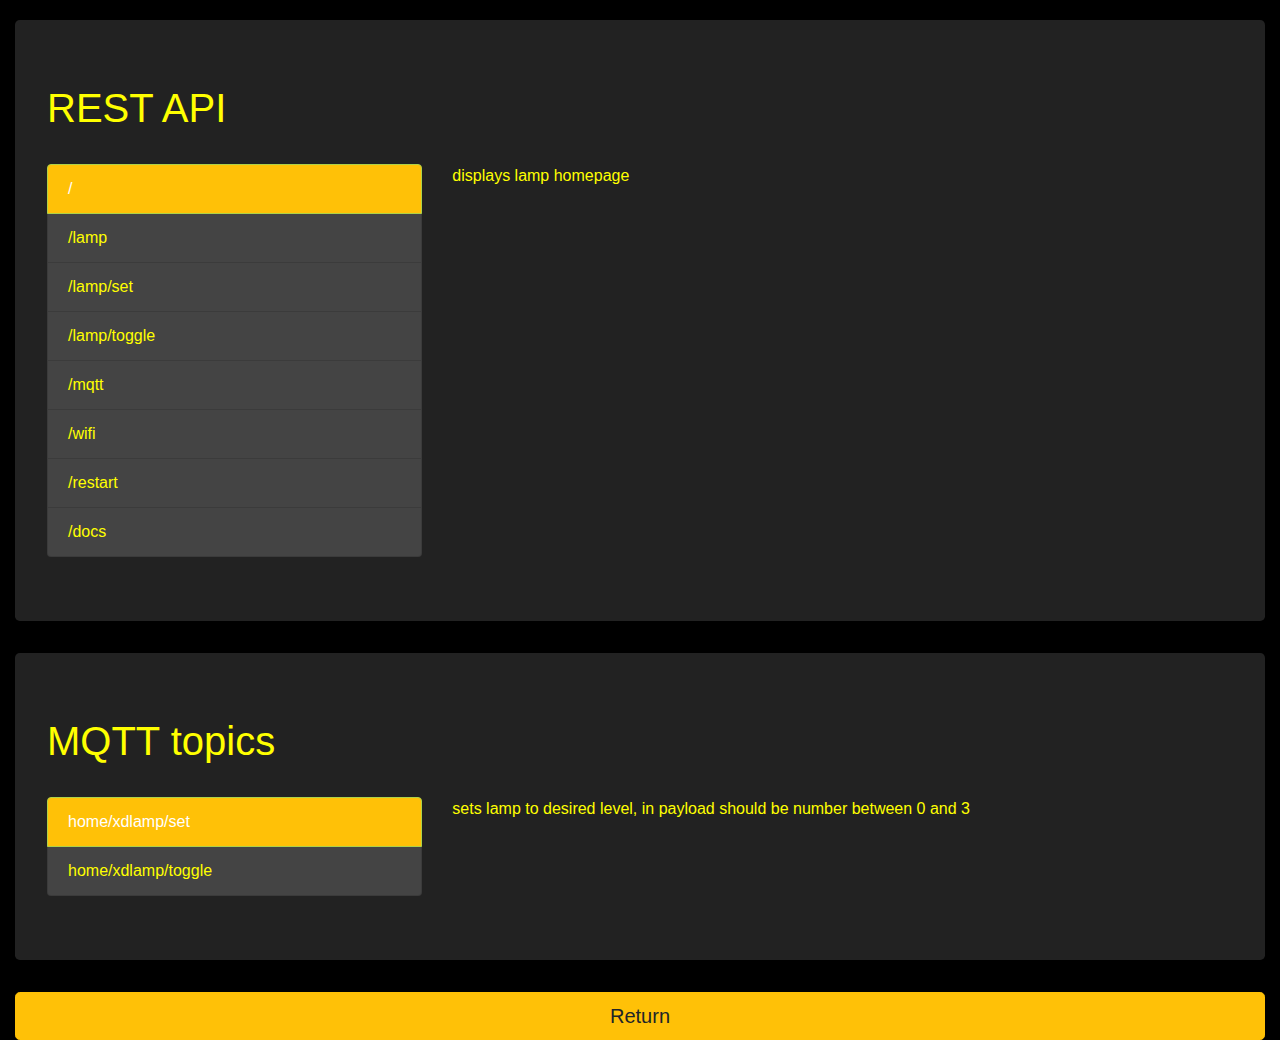
<file: docs.html>
<!DOCTYPE html>
<html lang="en">
<head>
  <meta charset="utf-8">
  <meta name="viewport" content="width=device-width, initial-scale=1, shrink-to-fit=no">

  <link rel="stylesheet" href="https://maxcdn.bootstrapcdn.com/bootstrap/4.0.0/css/bootstrap.min.css" integrity="sha384-Gn5384xqQ1aoWXA+058RXPxPg6fy4IWvTNh0E263XmFcJlSAwiGgFAW/dAiS6JXm" crossorigin="anonymous">
  <link href='http://fonts.googleapis.com/css?family=Cookie' rel='stylesheet' type='text/css'>
  <style>
  body {
    background: #000;
  }
  .list-group-item {
    background: #444;
    color: #ff0;
  }
  .list-group-item.active {
    background-color: #ffc107;
    border-color: #aed248;
    color: #fff;
  }

  .jumbotron {
    margin-top:20px;
    background-color: #222222;
    border-color: #aed248;
    color: #ff0;
  }
  </style>
  <link rel="icon" type="image/png" href="https://image.ibb.co/fxD5An/favicon2.png">

  <title>Docs</title>
</head>

<body>
  <main class="container-fluid">
    <div class="jumbotron">
      <h1>REST API</h1><br>
      <div class="row">
        <div class="col-4">
          <div class="list-group" id="list-tab-api" role="tablist">
            <a class="list-group-item list-group-item-action active" id="list-home-list" data-toggle="list" href="#list-/" role="tab" aria-controls="home">/</a>
            <a class="list-group-item list-group-item-action" id="list-profile-list" data-toggle="list" href="#list-/lamp" role="tab" aria-controls="profile">/lamp</a>
            <a class="list-group-item list-group-item-action" id="list-messages-list" data-toggle="list" href="#list-/lamp/set" role="tab" aria-controls="messages">/lamp/set</a>
            <a class="list-group-item list-group-item-action" id="list-settings-list" data-toggle="list" href="#list-/lamp/toggle" role="tab" aria-controls="settings">/lamp/toggle</a>
            <a class="list-group-item list-group-item-action" id="list-home-list" data-toggle="list" href="#list-/mqtt" role="tab" aria-controls="home">/mqtt</a>
            <a class="list-group-item list-group-item-action" id="list-profile-list" data-toggle="list" href="#list-/wifi" role="tab" aria-controls="profile">/wifi</a>
            <a class="list-group-item list-group-item-action" id="list-messages-list" data-toggle="list" href="#list-/restart" role="tab" aria-controls="messages">/restart</a>
            <a class="list-group-item list-group-item-action" id="list-settings-list" data-toggle="list" href="#list-/docs" role="tab" aria-controls="settings">/docs</a>
          </div>
        </div>
        <div class="col-8">
          <div class="tab-content" id="nav-tabContent-api">
            <div class="tab-pane fade show active" id="list-/" role="tabpanel" aria-labelledby="list-home-list">displays lamp homepage</div>
            <div class="tab-pane fade" id="list-/lamp" role="tabpanel" aria-labelledby="list-profile-list">returns json object with status and level property, where level is current lamp level</div>
            <div class="tab-pane fade" id="list-/lamp/set" role="tabpanel" aria-labelledby="list-messages-list">when arg "level" provided, sets lamp to desired level, level has to be integer with value <0, 3></div>
            <div class="tab-pane fade" id="list-/lamp/toggle" role="tabpanel" aria-labelledby="list-settings-list">levels up lamp, when level excedes 3 then cycles to 0</div>
            <div class="tab-pane fade" id="list-/mqtt" role="tabpanel" aria-labelledby="list-home-list">when arg "mqtt_host" provided, sets mqtt hostname. Hostname has to be no longer than 64 characters. If hostname is set to empty string then mqtt funcionality is disabled. All changes to mqtthost are applied after reboot<br>
              Returns json object with keys:<br>
              "mqtt_host" - currently used mqtt hostname<br>
              "mqtt_enabled" - if this is set to "no" then lamp wouldn't try to connect to mqtt broker <br>
              "mqtt_connected" - returns "yes" if is connected to mqtt broker</div>
              <div class="tab-pane fade" id="list-/wifi" role="tabpanel" aria-labelledby="list-profile-list">when args "ssid" and "password" are provided, sets it. SSID and password have to be no longer than 64 characters. If SSID is set to empty string then on next boot lamp will start in AP_MODE.  All changes to wifi settings are applied after reboot. Returns JSON object with wifi settings.</div>
              <div class="tab-pane fade" id="list-/restart" role="tabpanel" aria-labelledby="list-messages-list">restarts lamp</div>
              <div class="tab-pane fade" id="list-/docs" role="tabpanel" aria-labelledby="list-settings-list">this page</div>
            </div>
          </div>
        </div>
      </div>

      <div class="jumbotron">
        <h1>MQTT topics</h1><br>
        <div class="row">
          <div class="col-4">
            <div class="list-group" id="list-tab-mqtt" role="tablist">
              <a class="list-group-item list-group-item-action active" id="list-home-list" data-toggle="list" href="#list-home" role="tab" aria-controls="home">home/xdlamp/set</a>
              <a class="list-group-item list-group-item-action" id="list-profile-list" data-toggle="list" href="#list-profile" role="tab" aria-controls="profile">home/xdlamp/toggle</a>
            </div>
          </div>
          <div class="col-8">
            <div class="tab-content" id="nav-tabContent-mqtt">
              <div class="tab-pane fade show active" id="list-home" role="tabpanel" aria-labelledby="list-home-list">sets lamp to desired level, in payload should be number between 0 and 3</div>
              <div class="tab-pane fade" id="list-profile" role="tabpanel" aria-labelledby="list-profile-list">same behavior as in rest api "/lamp/toggle", payload is ignored</div>
            </div>
          </div>
        </div>
      </div>
      <button type="button" class="btn btn-secondary btn-lg btn-block btn-warning no-margin top-buffer" onclick="location.href='/'">Return</button>
    </main>
    <script src="https://code.jquery.com/jquery-3.2.1.slim.min.js" integrity="sha384-KJ3o2DKtIkvYIK3UENzmM7KCkRr/rE9/Qpg6aAZGJwFDMVNA/GpGFF93hXpG5KkN" crossorigin="anonymous"></script>
    <script src="https://cdnjs.cloudflare.com/ajax/libs/popper.js/1.12.9/umd/popper.min.js" integrity="sha384-ApNbgh9B+Y1QKtv3Rn7W3mgPxhU9K/ScQsAP7hUibX39j7fakFPskvXusvfa0b4Q" crossorigin="anonymous"></script>
    <script src="https://maxcdn.bootstrapcdn.com/bootstrap/4.0.0/js/bootstrap.min.js" integrity="sha384-JZR6Spejh4U02d8jOt6vLEHfe/JQGiRRSQQxSfFWpi1MquVdAyjUar5+76PVCmYl" crossorigin="anonymous"></script>
  </body>
</file>
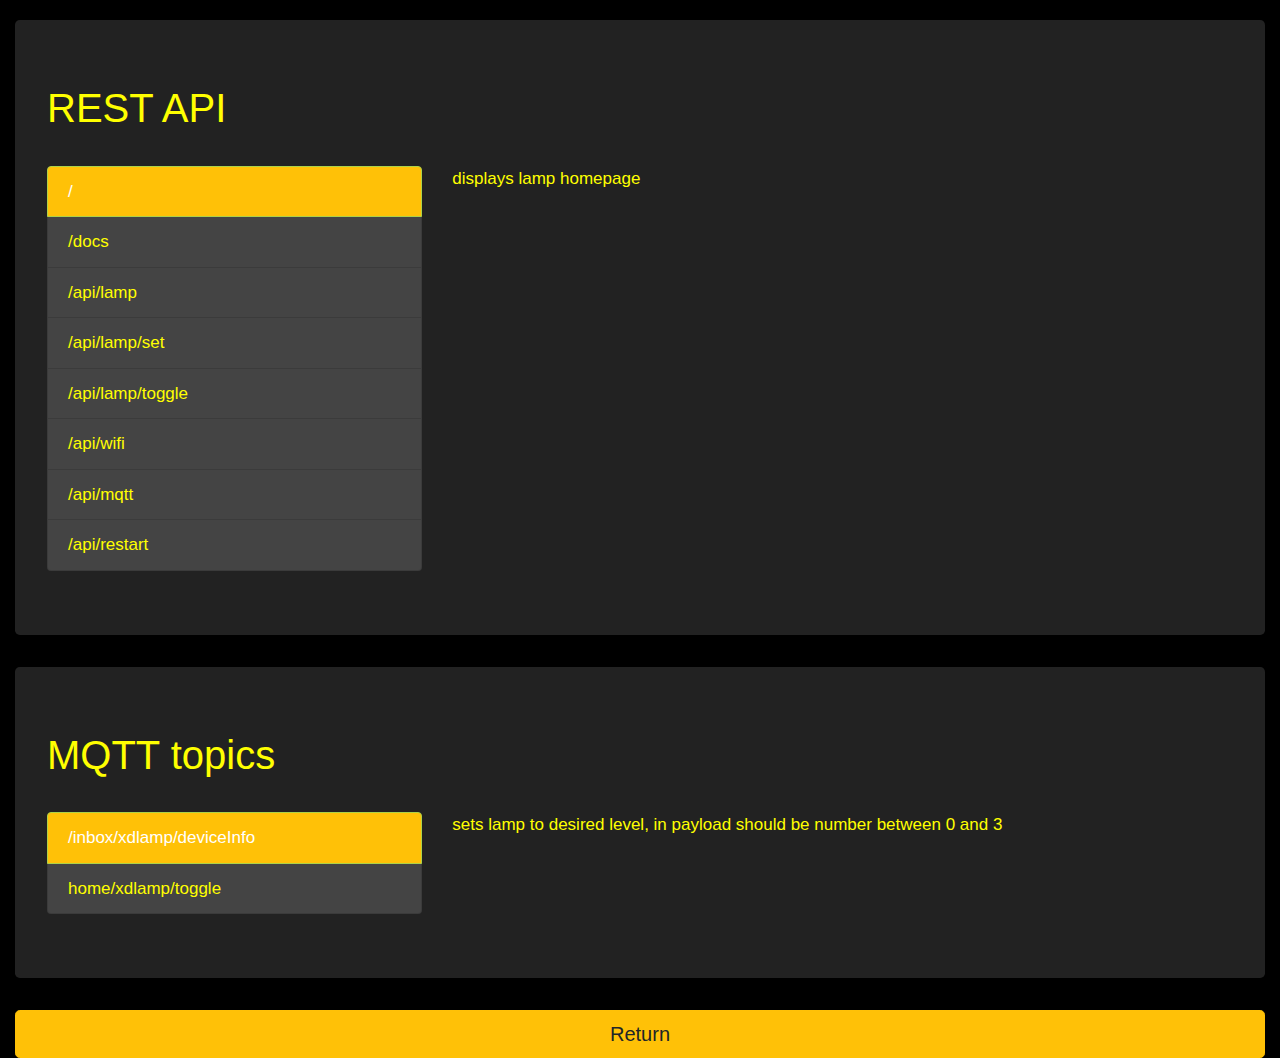
<file: web/docs.html>
<!DOCTYPE html>
<html lang="en">

<head>
  <meta charset="utf-8">
  <meta name="viewport" content="width=device-width, initial-scale=1, shrink-to-fit=no">

  <link rel="icon" type="image/png" href="https://image.ibb.co/fxD5An/favicon2.png">
  <link rel="stylesheet" href="https://maxcdn.bootstrapcdn.com/bootstrap/4.0.0/css/bootstrap.min.css" integrity="sha384-Gn5384xqQ1aoWXA+058RXPxPg6fy4IWvTNh0E263XmFcJlSAwiGgFAW/dAiS6JXm"
    crossorigin="anonymous">
  <link href='http://fonts.googleapis.com/css?family=Cookie' rel='stylesheet' type='text/css'>
  <link href="css/docs.css" rel="stylesheet" type="text/css">

  <title>Docs</title>
</head>

<body>
  <main class="container-fluid">
    <div class="jumbotron">
      <h1>REST API</h1><br>
      <div class="row">
        <div class="col-4">
          <div class="list-group" id="list-tab-api" role="tablist">
            <a class="list-group-item list-group-item-action active" id="list-home-list" data-toggle="list" href="#list"
              role="tab" aria-controls="list">/</a>
            <a class="list-group-item list-group-item-action" id="list-settings-list" data-toggle="list" href="#list-docs"
              role="tab" aria-controls="list-docs">/docs</a>
            <a class="list-group-item list-group-item-action" id="list-profile-list" data-toggle="list" href="#list-api-lamp"
              role="tab" aria-controls="profile">/api/lamp</a>
            <a class="list-group-item list-group-item-action" id="list-messages-list" data-toggle="list" href="#list-api-lamp-set"
              role="tab" aria-controls="messages">/api/lamp/set</a>
            <a class="list-group-item list-group-item-action" id="list-settings-list" data-toggle="list" href="#list-api-lamp-toggle"
              role="tab" aria-controls="settings">/api/lamp/toggle</a>
            <a class="list-group-item list-group-item-action" id="list-profile-list" data-toggle="list" href="#list-api-wifi"
              role="tab" aria-controls="profile">/api/wifi</a>
            <a class="list-group-item list-group-item-action" id="list-home-list" data-toggle="list" href="#list-api-mqtt"
              role="tab" aria-controls="home">/api/mqtt</a>
            <a class="list-group-item list-group-item-action" id="list-messages-list" data-toggle="list" href="#list-api-restart"
              role="tab" aria-controls="messages">/api/restart</a>
          </div>
        </div>
        <div class="col-8">
          <div class="tab-content" id="nav-tabContent-api">
            <div class="tab-pane fade show active" id="list" role="tabpanel" aria-labelledby="list-home-list">displays
              lamp homepage</div>
            <div class="tab-pane fade" id="list-docs" role="tabpanel" aria-labelledby="list-settings-list">docs page</div>
            <div class="tab-pane fade" id="list-api-lamp" role="tabpanel" aria-labelledby="list-profile-list">returns
              json object with status and level property, where level is current lamp level</div>
            <div class="tab-pane fade" id="list-api-lamp-set" role="tabpanel" aria-labelledby="list-messages-list">when
              arg "level" provided, sets lamp to desired level, level has to be integer with value &lt;0, 3&gt;</div>
            <div class="tab-pane fade" id="list-api-lamp-toggle" role="tabpanel" aria-labelledby="list-settings-list">levels
              up lamp, when level excedes 3 then cycles to 0</div>
            <div class="tab-pane fade" id="list-api-wifi" role="tabpanel" aria-labelledby="list-profile-list">when args
              "ssid" and "password" are provided, sets it. SSID and password have to be no longer than 64 characters.
              If SSID is set to empty string then on next boot lamp will start in AP_MODE. All changes to wifi settings
              are applied after reboot. Returns JSON object with wifi settings.</div>
            <div class="tab-pane fade" id="list-api-mqtt" role="tabpanel" aria-labelledby="list-home-list">
              when arg "mqtt_host" provided, sets mqtt hostname. Hostname has to be no longer than 64 characters. If
              hostname is set to empty string then mqtt funcionality is disabled. All changes to mqtthost are applied
              after reboot<br>
              Returns json object with keys:<br>
              "mqtt_host" - currently used mqtt hostname<br>
              "mqtt_enabled" - if this is set to "no" then lamp wouldn't try to connect to mqtt broker <br>
              "mqtt_connected" - returns "yes" if is connected to mqtt broker
              "mqtt_state" - returns connection state to mqtt broker
            </div>
          </div>
          <div class="tab-pane fade" id="list-api-restart" role="tabpanel" aria-labelledby="list-messages-list">restarts
            lamp</div>
        </div>
      </div>
    </div>
    </div>

    <div class="jumbotron">
      <h1>MQTT topics</h1><br>
      <div class="row">
        <div class="col-4">
          <div class="list-group" id="list-tab-mqtt" role="tablist">
            <a class="list-group-item list-group-item-action active" id="list-home-list" data-toggle="list" href="#inbox-deviceInfo"
              role="tab" aria-controls="inbox-deviceInfo">/inbox/xdlamp/deviceInfo</a>
            <a class="list-group-item list-group-item-action" id="list-profile-list" data-toggle="list" href="#outbox-deviceInfo"
              role="tab" aria-controls="outbox-deviceInfo">home/xdlamp/toggle</a>
          </div>
        </div>
        <div class="col-8">
          <div class="tab-content" id="nav-tabContent-mqtt">
            <div class="tab-pane fade show active" id="list-home" role="tabpanel" aria-labelledby="list-home-list">sets
              lamp to desired level, in payload should be number between 0 and 3</div>
            <div class="tab-pane fade" id="list-profile" role="tabpanel" aria-labelledby="list-profile-list">same
              behavior as in rest api "/lamp/toggle", payload is ignored</div>
          </div>
        </div>
      </div>
    </div>
    <button type="button" class="btn btn-secondary btn-lg btn-block btn-warning no-margin top-buffer" onclick="location.href='/'">Return</button>
  </main>
  <script src="https://code.jquery.com/jquery-3.2.1.slim.min.js" integrity="sha384-KJ3o2DKtIkvYIK3UENzmM7KCkRr/rE9/Qpg6aAZGJwFDMVNA/GpGFF93hXpG5KkN"
    crossorigin="anonymous"></script>
  <script src="https://cdnjs.cloudflare.com/ajax/libs/popper.js/1.12.9/umd/popper.min.js" integrity="sha384-ApNbgh9B+Y1QKtv3Rn7W3mgPxhU9K/ScQsAP7hUibX39j7fakFPskvXusvfa0b4Q"
    crossorigin="anonymous"></script>
  <script src="https://maxcdn.bootstrapcdn.com/bootstrap/4.0.0/js/bootstrap.min.js" integrity="sha384-JZR6Spejh4U02d8jOt6vLEHfe/JQGiRRSQQxSfFWpi1MquVdAyjUar5+76PVCmYl"
    crossorigin="anonymous"></script>
</body>
</file>
<file: web/css/docs.css>
body {
    background: #000;
    font: 400 17px/1.5 "Comic Sans MS", cursive, sans-serif;
  }
  .list-group-item {
    background: #444;
    color: #ff0;
  }
  .list-group-item.active {
    background-color: #ffc107;
    border-color: #aed248;
    color: #fff;
  }

  .jumbotron {
    margin-top:20px;
    background-color: #222222;
    border-color: #aed248;
    color: #ff0;
  }
</file>
